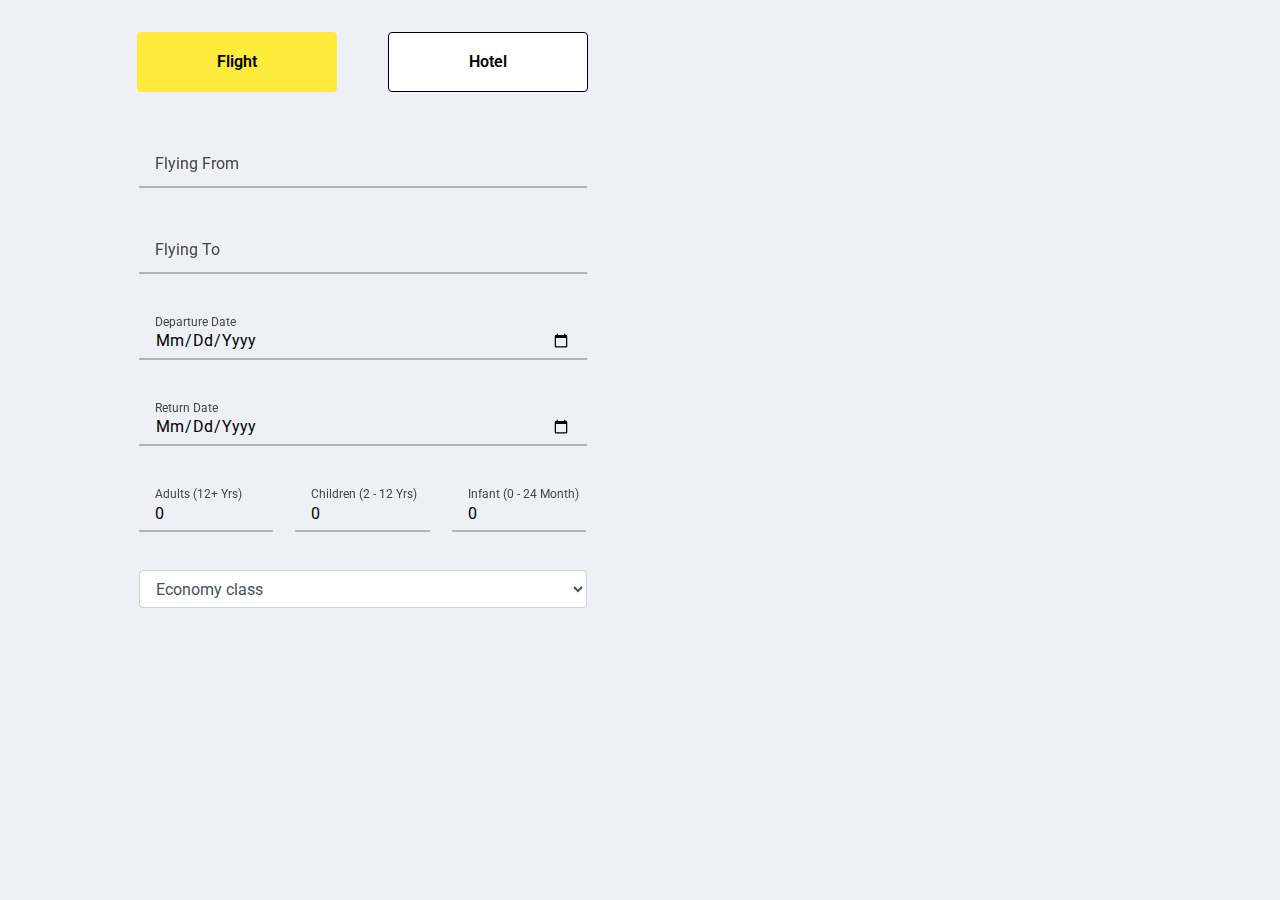
<file: demo2.html>
<!DOCTYPE html>
<html lang="en">

<head>
    <meta charset="UTF-8">
    <meta http-equiv="X-UA-Compatible" content="IE=edge">
    <meta name="viewport" content="width=device-width, initial-scale=1.0">
    <link id="faviconLink1" rel="shortcut icon" type="image/x-icon" href="./assets/images/favicon.ico">
    <link id="faviconLink2" rel="icon" type="image/ico" href="./assets/images/favicon.ico">
    <link rel="stylesheet" href="https://maxcdn.bootstrapcdn.com/bootstrap/4.0.0/css/bootstrap.min.css">
    <link rel="stylesheet" href="https://fonts.googleapis.com/css?family=Roboto:100,400">
    <link rel="stylesheet" href="https://cdnjs.cloudflare.com/ajax/libs/animate.css/3.5.2/animate.min.css">
    <link rel="stylesheet" href="https://cdnjs.cloudflare.com/ajax/libs/OwlCarousel2/2.3.4/assets/owl.carousel.min.css">
    <link href="https://cdnjs.cloudflare.com/ajax/libs/font-awesome/5.13.0/css/all.min.css" rel="stylesheet">

    <link rel="stylesheet" href="./assets/css/style2.css">
    <title>Flykash</title>
    <style></style>
</head>
<style>
    .login-button-container {
        margin: 32px -15px;
    }
    
    .sign-in {
        padding-left: 0;
    }
    
    .register {
        padding-right: 0;
    }
    
    .sign-in__button,
    .register__button {
        background-color: white;
        border: 1px solid black;
        display: block;
        min-height: 60px;
        width: 100%;
    }
    
    fieldset {
        min-width: 0;
        padding: 0;
        margin: 0;
        border: 0;
        height: 50vh;
    }
    
    .sign-in__button:hover,
    .register__button:hover {
        background: none;
        border: 1px solid #ccc;
        color: green;
    }
    
    .sign-in__button:focus,
    .sign-in__button.focus,
    .register__button:focus,
    .register__button.focus {
        outline: none !important;
    }
    
    .sign-in__button:active,
    .sign-in__button.active,
    .register__button:active,
    .register__button.active {
        background-color: #ffeb3b;
        border: 1px solid #ffeb3b;
        box-shadow: none;
    }
    
    .hidden_clip {
        clip: rect(1px 1px 1px 1px);
        clip: rect(1px, 1px, 1px, 1px);
        position: absolute;
    }
    
    .text-input__field {
        border: 0;
        display: block;
        font-size: 16px;
        height: 60px;
        outline: 1px solid #ccc;
        padding: 18px;
        width: 100%;
    }
    
    .text-input__field:focus,
    .text-input__field.focus {
        outline: 3px solid orange;
    }
    
    .text-input__field:active,
    .text-input__field.active {
        outline: 1px solid black;
    }
    
    .parent_div {
        display: flex;
        justify-content: space-evenly;
    }
    
    button.btn.sign-in__button,
    button.btn.register__button {
        width: 200px;
    }
    /* abhay */
    
    .field__input {
        --uiFieldPlaceholderColor: var(--fieldPlaceholderColor, #767676);
        background-color: transparent;
        border-radius: 0;
        border: none;
        -webkit-appearance: none;
        -moz-appearance: none;
        font-family: inherit;
        font-size: inherit;
    }
    
    .field__input:focus::-webkit-input-placeholder {
        color: var(--uiFieldPlaceholderColor);
    }
    
    .field__input:focus::-moz-placeholder {
        color: var(--uiFieldPlaceholderColor);
    }
    
    .field {
        --uiFieldBorderWidth: var(--fieldBorderWidth, 2px);
        --uiFieldPaddingRight: var(--fieldPaddingRight, 1rem);
        --uiFieldPaddingLeft: var(--fieldPaddingLeft, 1rem);
        --uiFieldBorderColorActive: var(--fieldBorderColorActive, #edc815);
        display: var(--fieldDisplay, inline-flex);
        position: relative;
        font-size: var(--fieldFontSize, 1rem);
    }
    
    .field2 {
        --uiFieldBorderWidth: var(--fieldBorderWidth, 2px);
        --uiFieldPaddingRight: var(--fieldPaddingRight, 1rem);
        --uiFieldPaddingLeft: var(--fieldPaddingLeft, 1rem);
        --uiFieldBorderColorActive: var(--fieldBorderColorActive, #edc815);
        display: var(--fieldDisplay, inline-flex);
        position: relative;
        font-size: var(--fieldFontSize, 1rem);
        width: 30%;
    }
    
    .field__input {
        box-sizing: border-box;
        width: var(--fieldWidth, 100%);
        height: var(--fieldHeight, 3rem);
        padding: var(--fieldPaddingTop, 1.25rem) var(--uiFieldPaddingRight) var(--fieldPaddingBottom, .5rem) var(--uiFieldPaddingLeft);
        border-bottom: var(--uiFieldBorderWidth) solid var(--fieldBorderColor, rgba(0, 0, 0, .25));
    }
    
    .field__input:focus {
        outline: none;
    }
    
    .field__input::-webkit-input-placeholder {
        opacity: 0;
        transition: opacity .2s ease-out;
    }
    
    .field__input::-moz-placeholder {
        opacity: 0;
        transition: opacity .2s ease-out;
    }
    
    .field__input:focus::-webkit-input-placeholder {
        opacity: 1;
        transition-delay: .2s;
    }
    
    .field__input:focus::-moz-placeholder {
        opacity: 1;
        transition-delay: .2s;
    }
    
    .field__label-wrap {
        box-sizing: border-box;
        pointer-events: none;
        cursor: text;
        position: absolute;
        top: 0;
        right: 0;
        bottom: 0;
        left: 0;
    }
    
    .field__label-wrap::after {
        content: "";
        box-sizing: border-box;
        width: 100%;
        height: 0;
        opacity: 0;
        position: absolute;
        bottom: 0;
        left: 0;
    }
    
    .field__input:focus~.field__label-wrap::after {
        opacity: 1;
    }
    
    .field__label {
        position: absolute;
        left: var(--uiFieldPaddingLeft);
        top: calc(50% - .5em);
        line-height: 1;
        font-size: var(--fieldHintFontSize, inherit);
        transition: top .2s cubic-bezier(0.9, -0.15, 0.1, 1.15), opacity .2s ease-out, font-size .2s ease-out;
        will-change: bottom, opacity, font-size;
    }
    
    .field__input:focus~.field__label-wrap .field__label,
    .field__input:not(:placeholder-shown)~.field__label-wrap .field__label {
        --fieldHintFontSize: var(--fieldHintFontSizeFocused, .75rem);
        top: var(--fieldHintTopHover, .25rem);
    }
    
    .field_v2 .field__label-wrap {
        overflow: hidden;
    }
    
    .field_v2 .field__label-wrap::after {
        border-bottom: var(--uiFieldBorderWidth) solid var(--uiFieldBorderColorActive);
        transform: translate3d(-105%, 0, 0);
        will-change: transform, opacity;
        transition: transform .285s ease-out .2s, opacity .2s ease-out .2s;
    }
    
    .field_v2 .field__input:focus~.field__label-wrap::after {
        transform: translate3d(0, 0, 0);
        transition-delay: 0;
    }
    
    span.field_inline {
        display: flex;
        justify-content: space-between;
    }
    
    .form-control:focus {
        color: #495057;
        background-color: #fff;
        border: 2px solid #edc815;
        outline: 0;
        box-shadow: none;
    }
    
    button.btn.sign-in__button,
    button.btn.register__button {
        font-weight: 600;
    }
    
    .sign-in__button:hover,
    .register__button:hover {
        background: #ffeb3b;
        border: none;
        color: black;
    }
    
    .background_form {
        background: #ff000000;
    }
    
    body {
        font-family: -apple-system, BlinkMacSystemFont, Segoe UI, Roboto, Open Sans, Ubuntu, Fira Sans, Helvetica Neue, sans-serif;
        margin: 0;
        min-height: 100vh;
        display: flex;
        flex-direction: column;
    }
    
    .page {
        box-sizing: border-box;
        width: 100%;
        max-width: 480px;
        margin: auto;
        padding: 1rem;
        display: grid;
        grid-gap: 30px;
    }
</style>

<body>
    <div class="container background_form">

        <div class="col-xs-12 col-sm-10 col-sm-offset-1 col-md-8 col-md-offset-2 col-lg-6 col-lg-offset-3">
            <div class="login-button-container clearfix">
                <div class="parent_div">
                    <div class="col-xs-6 sign-in">
                        <button class="btn sign-in__button active">
                    Flight       
                  </button>
                    </div>

                    <div class="col-xs-6 register">
                        <button class="btn register__button">
                    Hotel        
                  </button>
                    </div>
                </div>
            </div>
        </div>

        <div class="col-xs-12 col-sm-10 col-sm-offset-1 col-md-8 col-md-offset-2 col-lg-6 col-lg-offset-3">

            <div class="row login__form" style="display: block;">
                <div class="page">
                    <label class="field field_v2">
                      <input class="field__input" placeholder="e.g. Mumbai">
                      <span class="field__label-wrap">
                        <span class="field__label">Flying From</span>
                      </span>
                    </label>
                    <label class="field field_v2">
                        <input class="field__input" placeholder="e.g. Delhi">
                        <span class="field__label-wrap">
                          <span class="field__label">Flying To</span>
                        </span>
                      </label>
                    <label class="field field_v2">
                        <input type="date" class="field__input" placeholder="e.g. Mumbai">
                        <span class="field__label-wrap">
                          <span class="field__label">Departure Date</span>
                        </span>
                      </label>
                    <label class="field field_v2">
                          <input type="date" class="field__input" placeholder="e.g. Delhi">
                          <span class="field__label-wrap">
                            <span class="field__label">Return Date</span>
                          </span>
                        </label>
                    <span class="field_inline">
                        <label class="field2 field_v2">
                            <input type="number" min="0"  value="0" class="field__input" placeholder="Number of Adults">
                            <span class="field__label-wrap">
                              <span class="field__label">Adults (12+ Yrs)</span>
                    </span>
                    </label>
                    <label class="field2 field_v2">
                            <input type="number" min="0"  value="0" class="field__input" placeholder="Number of Children">
                            <span class="field__label-wrap">
                              <span class="field__label">Children (2 - 12 Yrs)</span>
                            </span>
                    </label>
                    <label class="field2 field_v2">
                            <input type="number" min="0"  value="0" class="field__input" placeholder="Number of Infant">
                            <span class="field__label-wrap">
                              <span class="field__label">Infant (0 - 24 Month)</span>
                            </span>
                    </label>
                    </span>
                    <select class="form-control form-control2">
                        <option>Economy class</option>
                        <option>Business class</option>
                        <option>First class</option>
                    </select>
                </div>
            </div>

            <div class="row register__form" style="display: none;">
                bbbbbbbb
            </div>

        </div>

    </div>
</body>
<script src="https://code.jquery.com/jquery-3.2.1.slim.min.js"></script>
<script src="https://cdnjs.cloudflare.com/ajax/libs/popper.js/1.12.9/umd/popper.min.js"></script>
<script src="https://maxcdn.bootstrapcdn.com/bootstrap/4.0.0/js/bootstrap.min.js"></script>
<script src="https://cdnjs.cloudflare.com/ajax/libs/OwlCarousel2/2.3.4/owl.carousel.min.js"></script>
<script>
    $('.register__form').hide();

    $('.sign-in__button').click(function(e) {
        e.preventDefault();
        $(this).addClass('active');
        $('.register__button').removeClass('active');
        $('.login__form').show();
        $('.register__form').hide();
        $('#edit-email').focus(); //Should appear after $('.login__form').show(); because if it's before that, the register form doesn't exist in the DOM
    });

    $('.register__button').click(function(e) {
        e.preventDefault();
        $(this).addClass('active');
        $('.sign-in__button').removeClass('active');
        $('.register__form').show();
        $('.login__form').hide();
        $('#edit-firstname').focus(); //Should appear after $('.register__form').show(); because if it's before that, the register form doesn't exist in the DOM
    });
</script>

</html>
</file>
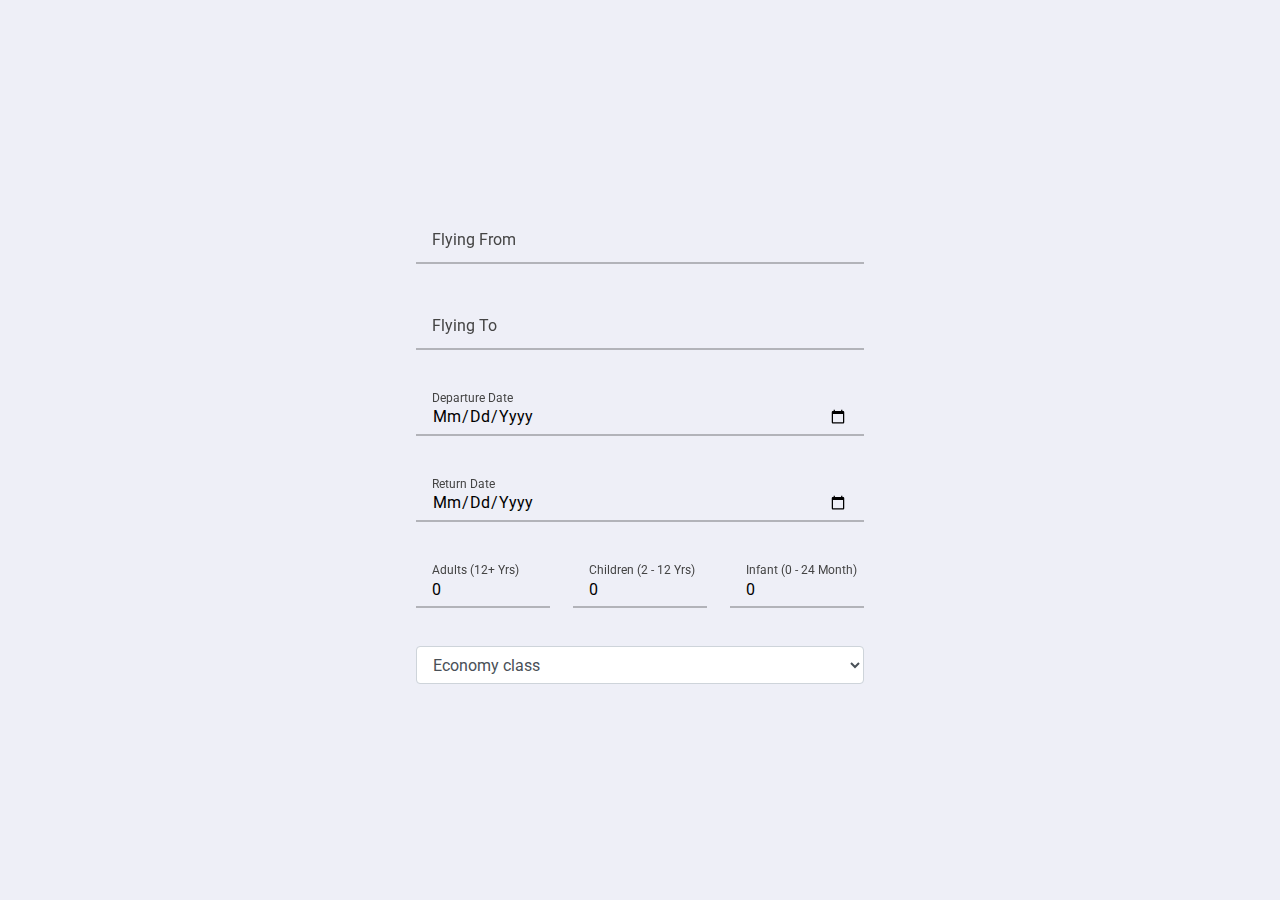
<file: demop.html>
<!DOCTYPE html>
<html lang="en">

<head>
    <meta charset="UTF-8">
    <meta http-equiv="X-UA-Compatible" content="IE=edge">
    <meta name="viewport" content="width=device-width, initial-scale=1.0">
    <link id="faviconLink1" rel="shortcut icon" type="image/x-icon" href="./assets/images/favicon.ico">
    <link id="faviconLink2" rel="icon" type="image/ico" href="./assets/images/favicon.ico">
    <link rel="stylesheet" href="https://maxcdn.bootstrapcdn.com/bootstrap/4.0.0/css/bootstrap.min.css">
    <link rel="stylesheet" href="https://fonts.googleapis.com/css?family=Roboto:100,400">
    <link rel="stylesheet" href="https://cdnjs.cloudflare.com/ajax/libs/animate.css/3.5.2/animate.min.css">
    <link rel="stylesheet" href="https://cdnjs.cloudflare.com/ajax/libs/OwlCarousel2/2.3.4/assets/owl.carousel.min.css">
    <link href="https://cdnjs.cloudflare.com/ajax/libs/font-awesome/5.13.0/css/all.min.css" rel="stylesheet">

    <link rel="stylesheet" href="./assets/css/style2.css">
    <title>Flykash</title>
    <style></style>
</head>

<body>

    <div class="page">
        <label class="field field_v2">
          <input class="field__input" placeholder="e.g. Mumbai">
          <span class="field__label-wrap">
            <span class="field__label">Flying From</span>
          </span>
        </label>
        <label class="field field_v2">
            <input class="field__input" placeholder="e.g. Delhi">
            <span class="field__label-wrap">
              <span class="field__label">Flying To</span>
            </span>
          </label>
        <label class="field field_v2">
            <input type="date" class="field__input" placeholder="e.g. Mumbai">
            <span class="field__label-wrap">
              <span class="field__label">Departure Date</span>
            </span>
          </label>
        <label class="field field_v2">
              <input type="date" class="field__input" placeholder="e.g. Delhi">
              <span class="field__label-wrap">
                <span class="field__label">Return Date</span>
              </span>
            </label>
        <span class="field_inline">
            <label class="field2 field_v2">
                <input type="number" min="0"  value="0" class="field__input" placeholder="Number of Adults">
                <span class="field__label-wrap">
                  <span class="field__label">Adults (12+ Yrs)</span>
        </span>
        </label>
        <label class="field2 field_v2">
                <input type="number" min="0"  value="0" class="field__input" placeholder="Number of Children">
                <span class="field__label-wrap">
                  <span class="field__label">Children (2 - 12 Yrs)</span>
                </span>
        </label>
        <label class="field2 field_v2">
                <input type="number" min="0"  value="0" class="field__input" placeholder="Number of Infant">
                <span class="field__label-wrap">
                  <span class="field__label">Infant (0 - 24 Month)</span>
                </span>
        </label>
        </span>
        <select class="form-control form-control2">
            <option>Economy class</option>
            <option>Business class</option>
            <option>First class</option>
        </select>
    </div>
    <style>
        .field__input {
            --uiFieldPlaceholderColor: var(--fieldPlaceholderColor, #767676);
            background-color: transparent;
            border-radius: 0;
            border: none;
            -webkit-appearance: none;
            -moz-appearance: none;
            font-family: inherit;
            font-size: inherit;
        }
        
        .field__input:focus::-webkit-input-placeholder {
            color: var(--uiFieldPlaceholderColor);
        }
        
        .field__input:focus::-moz-placeholder {
            color: var(--uiFieldPlaceholderColor);
        }
        
        .field {
            --uiFieldBorderWidth: var(--fieldBorderWidth, 2px);
            --uiFieldPaddingRight: var(--fieldPaddingRight, 1rem);
            --uiFieldPaddingLeft: var(--fieldPaddingLeft, 1rem);
            --uiFieldBorderColorActive: var(--fieldBorderColorActive, #edc815);
            display: var(--fieldDisplay, inline-flex);
            position: relative;
            font-size: var(--fieldFontSize, 1rem);
        }
        
        .field2 {
            --uiFieldBorderWidth: var(--fieldBorderWidth, 2px);
            --uiFieldPaddingRight: var(--fieldPaddingRight, 1rem);
            --uiFieldPaddingLeft: var(--fieldPaddingLeft, 1rem);
            --uiFieldBorderColorActive: var(--fieldBorderColorActive, #edc815);
            display: var(--fieldDisplay, inline-flex);
            position: relative;
            font-size: var(--fieldFontSize, 1rem);
            width: 30%;
        }
        
        .field__input {
            box-sizing: border-box;
            width: var(--fieldWidth, 100%);
            height: var(--fieldHeight, 3rem);
            padding: var(--fieldPaddingTop, 1.25rem) var(--uiFieldPaddingRight) var(--fieldPaddingBottom, .5rem) var(--uiFieldPaddingLeft);
            border-bottom: var(--uiFieldBorderWidth) solid var(--fieldBorderColor, rgba(0, 0, 0, .25));
        }
        
        .field__input:focus {
            outline: none;
        }
        
        .field__input::-webkit-input-placeholder {
            opacity: 0;
            transition: opacity .2s ease-out;
        }
        
        .field__input::-moz-placeholder {
            opacity: 0;
            transition: opacity .2s ease-out;
        }
        
        .field__input:focus::-webkit-input-placeholder {
            opacity: 1;
            transition-delay: .2s;
        }
        
        .field__input:focus::-moz-placeholder {
            opacity: 1;
            transition-delay: .2s;
        }
        
        .field__label-wrap {
            box-sizing: border-box;
            pointer-events: none;
            cursor: text;
            position: absolute;
            top: 0;
            right: 0;
            bottom: 0;
            left: 0;
        }
        
        .field__label-wrap::after {
            content: "";
            box-sizing: border-box;
            width: 100%;
            height: 0;
            opacity: 0;
            position: absolute;
            bottom: 0;
            left: 0;
        }
        
        .field__input:focus~.field__label-wrap::after {
            opacity: 1;
        }
        
        .field__label {
            position: absolute;
            left: var(--uiFieldPaddingLeft);
            top: calc(50% - .5em);
            line-height: 1;
            font-size: var(--fieldHintFontSize, inherit);
            transition: top .2s cubic-bezier(0.9, -0.15, 0.1, 1.15), opacity .2s ease-out, font-size .2s ease-out;
            will-change: bottom, opacity, font-size;
        }
        
        .field__input:focus~.field__label-wrap .field__label,
        .field__input:not(:placeholder-shown)~.field__label-wrap .field__label {
            --fieldHintFontSize: var(--fieldHintFontSizeFocused, .75rem);
            top: var(--fieldHintTopHover, .25rem);
        }
        
        .field_v2 .field__label-wrap {
            overflow: hidden;
        }
        
        .field_v2 .field__label-wrap::after {
            border-bottom: var(--uiFieldBorderWidth) solid var(--uiFieldBorderColorActive);
            transform: translate3d(-105%, 0, 0);
            will-change: transform, opacity;
            transition: transform .285s ease-out .2s, opacity .2s ease-out .2s;
        }
        
        .field_v2 .field__input:focus~.field__label-wrap::after {
            transform: translate3d(0, 0, 0);
            transition-delay: 0;
        }
        
        span.field_inline {
            display: flex;
            justify-content: space-between;
        }
        
        .form-control:focus {
            color: #495057;
            background-color: #fff;
            border: 2px solid #edc815;
            outline: 0;
            box-shadow: none;
        }
        
        body {
            font-family: -apple-system, BlinkMacSystemFont, Segoe UI, Roboto, Open Sans, Ubuntu, Fira Sans, Helvetica Neue, sans-serif;
            margin: 0;
            min-height: 100vh;
            display: flex;
            flex-direction: column;
        }
        
        .page {
            box-sizing: border-box;
            width: 100%;
            max-width: 480px;
            margin: auto;
            padding: 1rem;
            display: grid;
            grid-gap: 30px;
        }
    </style>
</body>
<script src="https://code.jquery.com/jquery-3.2.1.slim.min.js"></script>
<script src="https://cdnjs.cloudflare.com/ajax/libs/popper.js/1.12.9/umd/popper.min.js"></script>
<script src="https://maxcdn.bootstrapcdn.com/bootstrap/4.0.0/js/bootstrap.min.js"></script>
<script src="https://cdnjs.cloudflare.com/ajax/libs/OwlCarousel2/2.3.4/owl.carousel.min.js"></script>
<script>
    $('.register__form').hide();

    $('.sign-in__button').click(function(e) {
        e.preventDefault();
        $(this).addClass('active');
        $('.register__button').removeClass('active');
        $('.login__form').show();
        $('.register__form').hide();
        $('#edit-email').focus();
    });

    $('.register__button').click(function(e) {
        e.preventDefault();
        $(this).addClass('active');
        $('.sign-in__button').removeClass('active');
        $('.register__form').show();
        $('.login__form').hide();
        $('#edit-firstname').focus();
    });
</script>

</html>
</file>
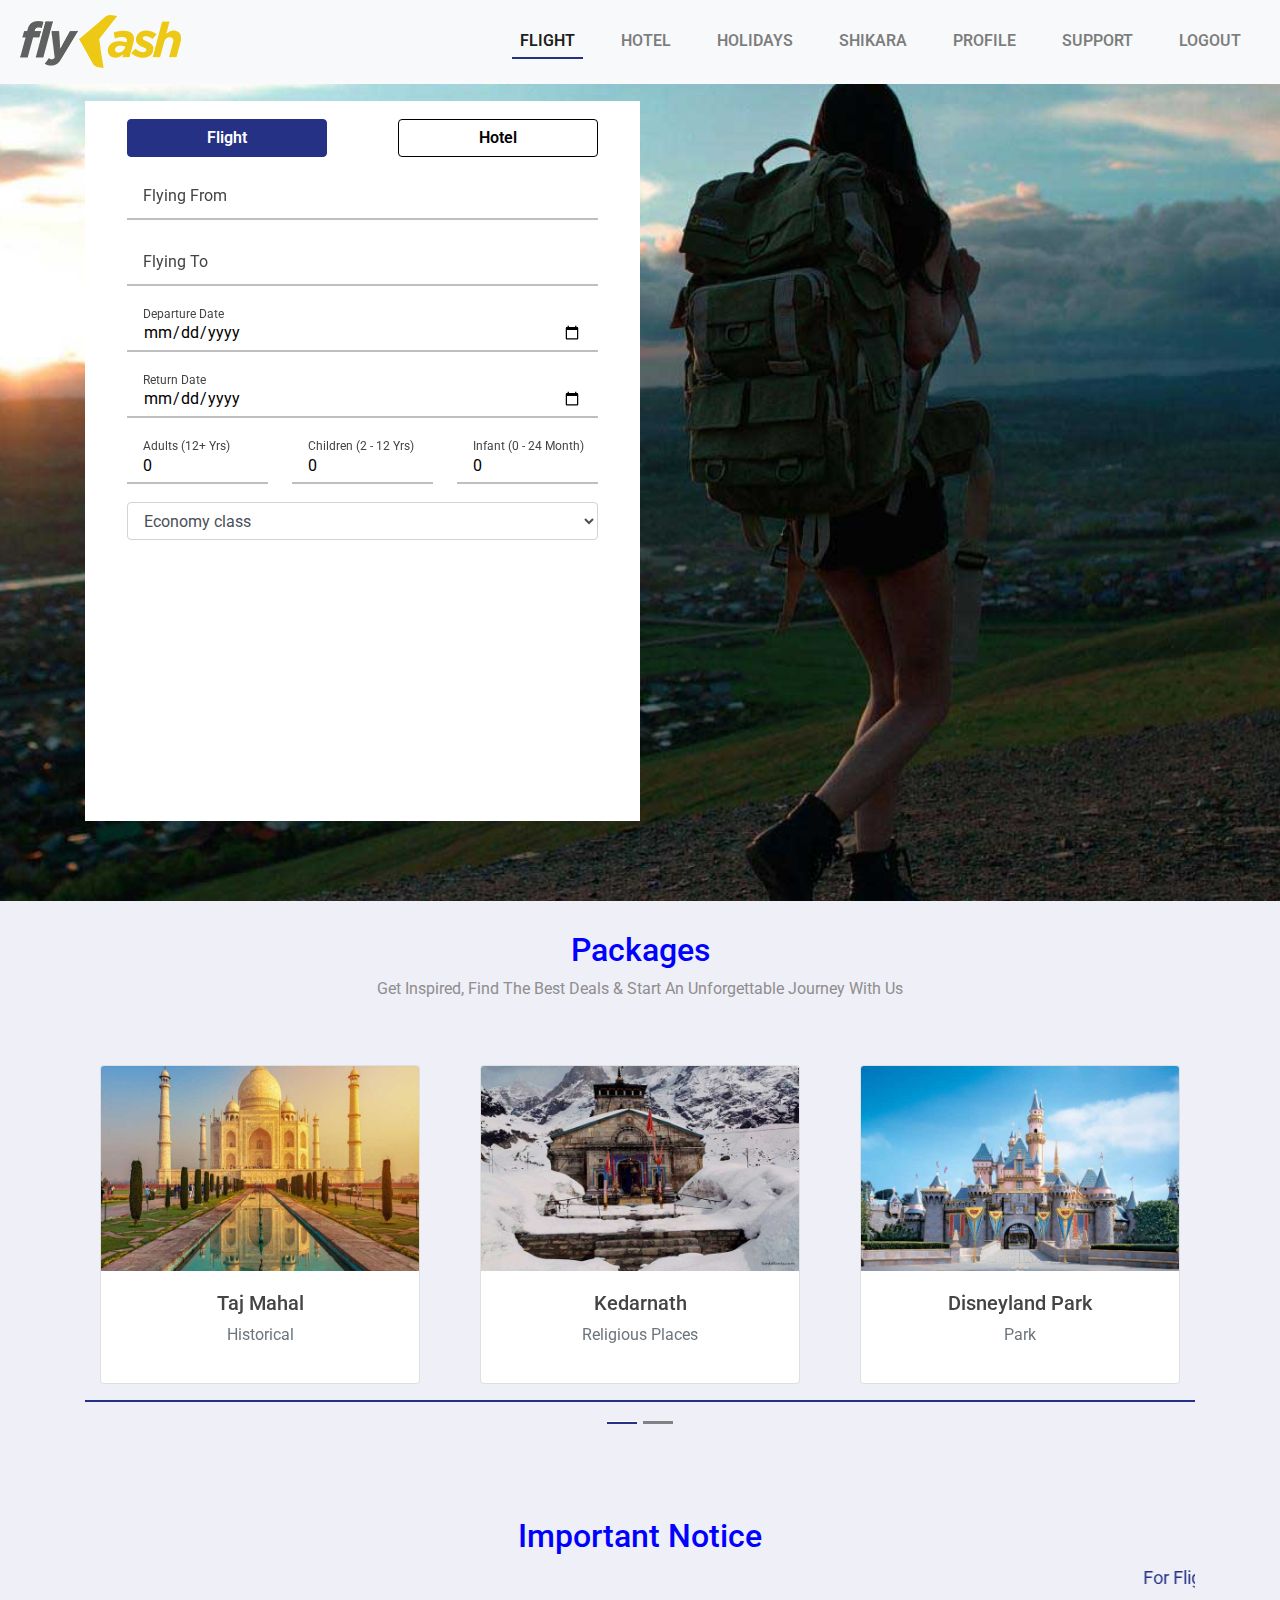
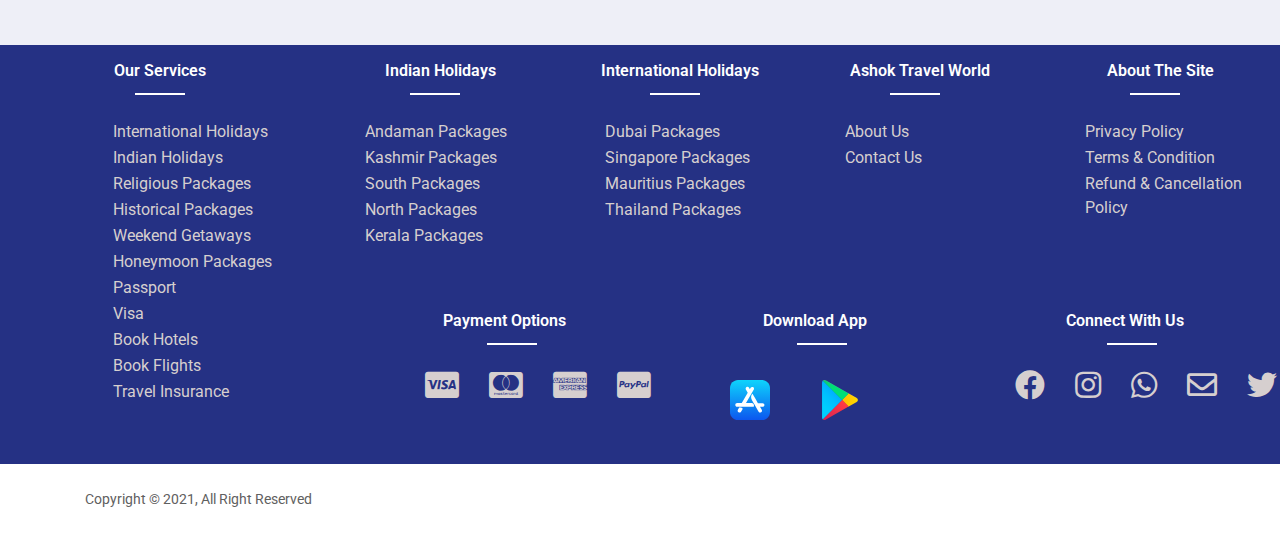
<file: post_login_flykash.html>
<!DOCTYPE html>
<html lang="en">

<head>
    <meta charset="UTF-8">
    <meta http-equiv="X-UA-Compatible" content="IE=edge">
    <meta name="viewport" content="width=device-width, initial-scale=1.0">
    <link id="faviconLink1" rel="shortcut icon" type="image/x-icon" href="./assets/images/favicon.ico">
    <link id="faviconLink2" rel="icon" type="image/ico" href="./assets/images/favicon.ico">
    <link rel="stylesheet" href="https://maxcdn.bootstrapcdn.com/bootstrap/4.0.0/css/bootstrap.min.css">
    <link rel="stylesheet" href="https://fonts.googleapis.com/css?family=Roboto:100,400">
    <link rel="stylesheet" href="https://cdnjs.cloudflare.com/ajax/libs/animate.css/3.5.2/animate.min.css">
    <link rel="stylesheet" href="https://cdnjs.cloudflare.com/ajax/libs/OwlCarousel2/2.3.4/assets/owl.carousel.min.css">
    <link href="https://cdnjs.cloudflare.com/ajax/libs/font-awesome/5.13.0/css/all.min.css" rel="stylesheet">

    <link rel="stylesheet" href="./assets/css/style2.css">
    <title>Flykash</title>
    <style></style>
</head>

<body>
    <header>
        <div class="container-fluid">
            <div class="row">
                <div class="col-md-12">
                    <nav class="navbar menu menu-3 fixed-top navbar-expand-lg navbar-light bg-light">
                        <a href="#"><img src="./assets/images/Logo.png" alt="Logo"></a>
                        <button class="navbar-toggler" type="button" data-toggle="collapse" data-target="#navbarTogglerDemo03" aria-controls="navbarTogglerDemo03" aria-expanded="false" aria-label="Toggle navigation">
                          <span class="navbar-toggler-icon"></span>
                        </button>
                        <div class="collapse navbar-collapse" id="navbarTogglerDemo03">
                            <ul class="navbar-nav nav-menu ml-auto mt-2 mt-lg-0">
                                <li class="nav-item active">
                                    <a class="nav-link" href="#">Flight </a>
                                </li>
                                <li class="nav-item menu_items">
                                    <a class="nav-link" href="#">Hotel </a>
                                </li>
                                <li class="nav-item menu_items">
                                    <a class="nav-link" href="#">Holidays </a>
                                </li>
                                <li class="nav-item menu_items">
                                    <a class="nav-link" href="#">Shikara </a>
                                </li>
                                <li class="nav-item menu_items">
                                    <a class="nav-link" href="#">profile </a>
                                </li>
                                <li class="nav-item menu_items">
                                    <a class="nav-link" href="#">support </a>
                                </li>
                                <li class="nav-item menu_items">
                                    <a class="nav-link" href="./index.html">Logout </a>
                                </li>
                            </ul>
                        </div>
                    </nav>
                </div>
            </div>
        </div>
    </header>
    <!-- <script>
        if ($('.nav-item').hasClass('active')) {
            $('.nav-item').removeClass('menu_items')
        } else {
            $('.nav-item').addClass('menu_items')
        }
    </script> -->
    <!-- search section -->


    <section class="banner_img">
        <div class="container-fluid">
            <div class="row">
                <div class="col-md-12">
                    <div class="container background_form">
                        <div class="outer_div">
                            <div class="abhay2">
                                <div class="login-button-container clearfix">
                                    <div class="parent_div">
                                        <div class="col-xs-6 sign-in">
                                            <button class="btn sign-in__button active">
                                        Flight       
                                      </button>
                                        </div>

                                        <div class="col-xs-6 register">
                                            <button class="btn register__button">
                                        Hotel        
                                      </button>
                                        </div>
                                    </div>
                                </div>
                            </div>

                            <div class="abhay1">
                                <div class="row login__form" style="display: block;">
                                    <div class="page">
                                        <label class="field field_v2">
                                          <input class="field__input" placeholder="e.g. Mumbai">
                                          <span class="field__label-wrap">
                                            <span class="field__label">Flying From</span>
                                          </span>
                                        </label>
                                        <label class="field field_v2">
                                            <input class="field__input" placeholder="e.g. Delhi">
                                            <span class="field__label-wrap">
                                              <span class="field__label">Flying To</span>
                                            </span>
                                          </label>
                                        <label class="field field_v2">
                                            <input type="date" class="field__input" placeholder="e.g. Mumbai" style="text-transform: lowercase;">
                                            <span class="field__label-wrap">
                                              <span class="field__label">Departure Date</span>
                                            </span>
                                          </label>
                                        <label class="field field_v2">
                                              <input type="date" class="field__input" placeholder="e.g. Delhi" style="text-transform: lowercase;">
                                              <span class="field__label-wrap">
                                                <span class="field__label">Return Date</span>
                                              </span>
                                            </label>
                                        <span class="field_inline">
                                            <label class="field2 field_v2">
                                                <input type="number" min="0"  value="0" class="field__input" placeholder="Number of Adults">
                                                <span class="field__label-wrap">
                                                  <span class="field__label">Adults (12+ Yrs)</span>
                                        </span>
                                        </label>
                                        <label class="field2 field_v2">
                                                <input type="number" min="0"  value="0" class="field__input" placeholder="Number of Children">
                                                <span class="field__label-wrap">
                                                  <span class="field__label">Children (2 - 12 Yrs)</span>
                                                </span>
                                        </label>
                                        <label class="field2 field_v2">
                                                <input type="number" min="0"  value="0" class="field__input" placeholder="Number of Infant">
                                                <span class="field__label-wrap">
                                                  <span class="field__label">Infant (0 - 24 Month)</span>
                                                </span>
                                        </label>
                                        </span>
                                        <select class="form-control form-control2">
                                            <option>Economy class</option>
                                            <option>Business class</option>
                                            <option>First class</option>
                                        </select>
                                    </div>
                                </div>

                                <div class="row register__form" style="display: none;">
                                    bbbbbbbb
                                </div>

                            </div>
                        </div>
                    </div>
                </div>
            </div>
        </div>
    </section>
    <style>
        .h2,
        h2 {
            font-size: 2rem;
            color: blue;
        }
        
        section.section2 {
            margin-top: 30px;
        }
        
        .outer_div {
            background: white;
            padding: 3px 0 0 0;
            width: 50%;
            margin-top: 100px;
            height: 80vh;
        }
        
        .login-button-container {
            margin: 15px -30px;
        }
        
        .sign-in {
            padding-left: 0;
        }
        
        .register {
            padding-right: 0;
        }
        
        .sign-in__button,
        .register__button {
            background-color: white;
            border: 1px solid black;
            display: block;
            min-height: 30px;
            width: 100%;
        }
        
        fieldset {
            min-width: 0;
            padding: 0;
            margin: 0;
            border: 0;
            height: 50vh;
        }
        
        .sign-in__button:hover,
        .register__button:hover {
            background: none;
            border: 1px solid #ccc;
            color: green;
        }
        
        .sign-in__button:focus,
        .sign-in__button.focus,
        .register__button:focus,
        .register__button.focus {
            outline: none !important;
        }
        
        .sign-in__button:active,
        .sign-in__button.active,
        .register__button:active,
        .register__button.active {
            background-color: #253184;
            border: 1px solid #253184;
            box-shadow: none;
            color: white;
        }
        
        .hidden_clip {
            clip: rect(1px 1px 1px 1px);
            clip: rect(1px, 1px, 1px, 1px);
            position: absolute;
        }
        
        .text-input__field {
            border: 0;
            display: block;
            font-size: 16px;
            height: 60px;
            outline: 1px solid #ccc;
            padding: 18px;
            width: 100%;
        }
        
        .text-input__field:focus,
        .text-input__field.focus {
            outline: 3px solid orange;
        }
        
        .text-input__field:active,
        .text-input__field.active {
            outline: 1px solid black;
        }
        
        .parent_div {
            display: flex;
            justify-content: space-evenly;
            margin-top: 15px;
        }
        
        button.btn.sign-in__button,
        button.btn.register__button {
            width: 200px;
        }
        /* abhay */
        
        .field__input {
            --uiFieldPlaceholderColor: var(--fieldPlaceholderColor, #767676);
            background-color: transparent;
            border-radius: 0;
            border: none;
            -webkit-appearance: none;
            -moz-appearance: none;
            font-family: inherit;
            font-size: inherit;
        }
        
        .field__input:focus::-webkit-input-placeholder {
            color: var(--uiFieldPlaceholderColor);
        }
        
        .field__input:focus::-moz-placeholder {
            color: var(--uiFieldPlaceholderColor);
        }
        
        .field {
            --uiFieldBorderWidth: var(--fieldBorderWidth, 2px);
            --uiFieldPaddingRight: var(--fieldPaddingRight, 1rem);
            --uiFieldPaddingLeft: var(--fieldPaddingLeft, 1rem);
            --uiFieldBorderColorActive: var(--fieldBorderColorActive, #253184);
            display: var(--fieldDisplay, inline-flex);
            position: relative;
            font-size: var(--fieldFontSize, 1rem);
        }
        
        .field2 {
            --uiFieldBorderWidth: var(--fieldBorderWidth, 2px);
            --uiFieldPaddingRight: var(--fieldPaddingRight, 1rem);
            --uiFieldPaddingLeft: var(--fieldPaddingLeft, 1rem);
            --uiFieldBorderColorActive: var(--fieldBorderColorActive, #253184);
            display: var(--fieldDisplay, inline-flex);
            position: relative;
            font-size: var(--fieldFontSize, 1rem);
            width: 30%;
        }
        
        .field__input {
            box-sizing: border-box;
            width: var(--fieldWidth, 100%);
            height: var(--fieldHeight, 3rem);
            padding: var(--fieldPaddingTop, 1.25rem) var(--uiFieldPaddingRight) var(--fieldPaddingBottom, .5rem) var(--uiFieldPaddingLeft);
            border-bottom: var(--uiFieldBorderWidth) solid var(--fieldBorderColor, rgba(0, 0, 0, .25));
        }
        
        .field__input:focus {
            outline: none;
        }
        
        .field__input::-webkit-input-placeholder {
            opacity: 0;
            transition: opacity .2s ease-out;
        }
        
        .field__input::-moz-placeholder {
            opacity: 0;
            transition: opacity .2s ease-out;
        }
        
        .field__input:focus::-webkit-input-placeholder {
            opacity: 1;
            transition-delay: .2s;
        }
        
        .field__input:focus::-moz-placeholder {
            opacity: 1;
            transition-delay: .2s;
        }
        
        .field__label-wrap {
            box-sizing: border-box;
            pointer-events: none;
            cursor: text;
            position: absolute;
            top: 0;
            right: 0;
            bottom: 0;
            left: 0;
        }
        
        .field__label-wrap::after {
            content: "";
            box-sizing: border-box;
            width: 100%;
            height: 0;
            opacity: 0;
            position: absolute;
            bottom: 0;
            left: 0;
        }
        
        .field__input:focus~.field__label-wrap::after {
            opacity: 1;
        }
        
        .field__label {
            position: absolute;
            left: var(--uiFieldPaddingLeft);
            top: calc(50% - .5em);
            line-height: 1;
            font-size: var(--fieldHintFontSize, inherit);
            transition: top .2s cubic-bezier(0.9, -0.15, 0.1, 1.15), opacity .2s ease-out, font-size .2s ease-out;
            will-change: bottom, opacity, font-size;
        }
        
        .field__input:focus~.field__label-wrap .field__label,
        .field__input:not(:placeholder-shown)~.field__label-wrap .field__label {
            --fieldHintFontSize: var(--fieldHintFontSizeFocused, .75rem);
            top: var(--fieldHintTopHover, .25rem);
        }
        
        .field_v2 .field__label-wrap {
            overflow: hidden;
        }
        
        .field_v2 .field__label-wrap::after {
            border-bottom: var(--uiFieldBorderWidth) solid var(--uiFieldBorderColorActive);
            transform: translate3d(-105%, 0, 0);
            will-change: transform, opacity;
            transition: transform .285s ease-out .2s, opacity .2s ease-out .2s;
        }
        
        .field_v2 .field__input:focus~.field__label-wrap::after {
            transform: translate3d(0, 0, 0);
            transition-delay: 0;
        }
        
        span.field_inline {
            display: flex;
            justify-content: space-between;
        }
        
        .form-control:focus {
            color: #495057;
            background-color: #fff;
            border: 2px solid #253184;
            outline: 0;
            box-shadow: none;
        }
        
        button.btn.sign-in__button,
        button.btn.register__button {
            font-weight: 600;
        }
        
        .sign-in__button:hover,
        .register__button:hover {
            background: #253184;
            border: none;
            color: white;
        }
        
        .background_form {
            background: #ff000000;
        }
        
        .footer-widget-heading2 h3::before {
            content: "";
            position: absolute;
            left: 75px;
            bottom: -15px;
            height: 2px;
            width: 50px;
            background: white;
        }
        
        body {
            font-family: -apple-system, BlinkMacSystemFont, Segoe UI, Roboto, Open Sans, Ubuntu, Fira Sans, Helvetica Neue, sans-serif;
            margin: 0;
            min-height: 100vh;
            display: flex;
            flex-direction: column;
        }
        
        .page {
            box-sizing: border-box;
            width: 100%;
            max-width: 86%;
            margin: auto;
            padding: 0 1rem;
            display: grid;
            grid-gap: 10px;
        }
        
        .btn.focus,
        .btn:focus {
            outline: 0;
            box-shadow: none;
        }
    </style>
    <script>
        $('.register__form').hide();

        $('.sign-in__button').click(function(e) {
            e.preventDefault();
            $(this).addClass('active');
            $('.register__button').removeClass('active');
            $('.login__form').show();
            $('.register__form').hide();
            $('#edit-email').focus(); //Should appear after $('.login__form').show(); because if it's before that, the register form doesn't exist in the DOM
        });

        $('.register__button').click(function(e) {
            e.preventDefault();
            $(this).addClass('active');
            $('.sign-in__button').removeClass('active');
            $('.register__form').show();
            $('.login__form').hide();
            $('#edit-firstname').focus(); //Should appear after $('.register__form').show(); because if it's before that, the register form doesn't exist in the DOM
        });
    </script>
    <section class="section2">
        <div class="container">
            <div class="row">
                <div class="col-md-12">
                    <div class="text-center animateMe" data-animation="fadeInLeft">
                        <h2>Packages</h2>
                    </div>
                    <p class="text-center text-white animateMe" data-animation="fadeInLeft" data-aos="fade-up">Get inspired, find the best deals & start an unforgettable journey with us</p>
                </div>
            </div>
        </div>
    </section>
    <div class="da-team carousel slide py-5" id="da-carouselIndicator" data-ride="carousel" data-aos="zoom-in-up" data-aos-duration="1000">
        <div class="container">
            <ol class="carousel-indicators">
                <li class="active" data-target="#da-carouselIndicator" data-slide-to="0"></li>
                <li data-target="#da-carouselIndicator" data-slide-to="1"></li>
            </ol>
            <div class="carousel-inner">
                <div class="carousel-item active">
                    <div class="row">
                        <div class="col-md-4">
                            <div class="card d-block mb-3"><img class="card-img-top" src="./assets/images/packages1.jpg" alt="image" />
                                <div class="card-body text-center">
                                    <div class="h5">Taj mahal</div>
                                    <p class="text-muted">Historical</p>
                                </div>
                            </div>
                        </div>
                        <div class="col-md-4">
                            <div class="card d-block mb-3"><img class="card-img-top" src="./assets/images/packages2.jpg" alt="image" />
                                <div class="card-body text-center">
                                    <div class="h5">Kedarnath</div>
                                    <p class="text-muted">religious places</p>
                                </div>
                            </div>
                        </div>
                        <div class="col-md-4">
                            <div class="card d-block mb-3"><img class="card-img-top" src="./assets/images/packages3.jpg" alt="image" />
                                <div class="card-body text-center">
                                    <div class="h5">Disneyland Park</div>
                                    <p class="text-muted">Park</p>
                                </div>
                            </div>
                        </div>
                    </div>
                </div>
                <div class="carousel-item">
                    <div class="row">
                        <div class="col-md-4">
                            <div class="card d-block mb-3"><img class="card-img-top" src="./assets/images/packages4.jpeg" alt="image" />
                                <div class="card-body text-center">
                                    <div class="h5">Shikara</div>
                                    <p class="text-muted">india</p>
                                </div>
                            </div>
                        </div>
                        <div class="col-md-4">
                            <div class="card d-block mb-3"><img class="card-img-top" src="./assets/images/packages5.jpg" alt="image" />
                                <div class="card-body text-center">
                                    <div class="h5">shimla</div>
                                    <p class="text-muted">india</p>
                                </div>
                            </div>
                        </div>
                        <div class="col-md-4">
                            <div class="card d-block mb-3"><img class="card-img-top" src="./assets/images/slider3.jpg" alt="image" />
                                <div class="card-body text-center">
                                    <div class="h5">honeymoon </div>
                                    <p class="text-muted">married</p>
                                </div>
                            </div>
                        </div>
                    </div>
                </div>
            </div>
        </div>
    </div>
    <section class="important_notice_section section2">
        <div class="container" style="margin-top: 37px;">
            <div class="row">
                <div class="col-md-12">
                    <div class="important_notice">
                        <div class="news animateMe" data-animation="fadeInLeft">
                            <h2>Important Notice</h2>
                        </div>
                    </div>
                </div>
                <div class="col-md-12 ">
                    <p class="text " style="font-size: 18px; ">
                        <marquee direction="left ">
                            <p style="color: #253184 !important; ">For flights which have been cancelled, we have protected your booking... Customers who have booked their travel through a travel agent/online portal are requested to connect with the travel agent directly to redeem their credit
                                note.
                            </p>
                        </marquee>
                    </p>

                </div>
            </div>
        </div>
    </section>

    <footer class="footer-section " style="margin-top: 15px; ">
        <div class="container-fluid ">
            <div class="footer-content pt-3 pb-3 ">
                <div class="row ">
                    <div class="col-xl-3 col-lg-3 mb-50 ">
                        <div class="footer-widget ">
                            <div class="footer-widget-heading footer-widget-heading2 OurServicesHeading ">
                                <h3>Our Services</h3>
                            </div>
                            <ul class="OurServices ">
                                <li><a href="# ">International Holidays</a></li>
                                <li><a href="# ">Indian Holidays</a></li>
                                <li><a href="# ">Religious Packages</a></li>
                                <li><a href="# ">Historical Packages</a></li>
                                <li><a href="# ">Weekend Getaways</a></li>
                                <li><a href="# ">Honeymoon Packages</a></li>
                                <li><a href="# ">Passport</a></li>
                                <li><a href="# ">Visa</a></li>
                                <li><a href="# ">Book Hotels</a></li>
                                <li><a href="# ">Book Flights</a></li>
                                <li><a href="# ">Travel Insurance</a></li>
                            </ul>
                        </div>
                    </div>
                    <div class="col-md-9 ">
                        <div class="row ">
                            <div class="col-xl-3 col-lg-3 mb-50 ">
                                <div class="footer-widget ">
                                    <div class="footer-widget-heading footer-widget-heading2">
                                        <h3>Indian Holidays</h3>
                                    </div>
                                    <ul>
                                        <li><a href="# ">Andaman Packages</a></li>
                                        <li><a href="# ">Kashmir Packages</a></li>
                                        <li><a href="# ">South Packages</a></li>
                                        <li><a href="# ">North Packages</a></li>
                                        <li><a href="# ">Kerala Packages</a></li>
                                    </ul>
                                </div>
                            </div>
                            <div class="col-xl-3 col-lg-3 col-md-6 mb-30 ">
                                <div class="footer-widget ">
                                    <div class="footer-widget-heading footer-widget-heading2">
                                        <h3>International Holidays</h3>
                                    </div>
                                    <ul>
                                        <li><a href="# ">Dubai Packages</a></li>
                                        <li><a href="# ">Singapore Packages</a></li>
                                        <li><a href="# ">Mauritius Packages</a></li>
                                        <li><a href="# ">Thailand Packages</a></li>
                                    </ul>
                                </div>
                            </div>
                            <div class="col-xl-3 col-lg-3 col-md-6 mb-50 ">
                                <div class="footer-widget ">
                                    <div class="footer-widget-heading footer-widget-heading2">
                                        <h3>Ashok Travel World</h3>
                                    </div>
                                    <ul>
                                        <li><a href="# ">About Us</a></li>
                                        <li><a href="# ">Contact Us</a></li>
                                    </ul>
                                </div>
                            </div>
                            <div class="col-xl-3 col-lg-3 col-md-6 mb-30 ">
                                <div class="footer-widget ">
                                    <div class="footer-widget-heading footer-widget-heading2">
                                        <h3>About The Site</h3>
                                    </div>
                                    <ul>
                                        <li><a href="# ">Privacy Policy</a></li>
                                        <li><a href="# ">Terms & Condition</a></li>
                                        <li><a href="# ">Refund & Cancellation Policy</a></li>
                                    </ul>
                                </div>
                            </div>
                        </div>
                        <div class="row " style="margin-top: 45px;padding-left: 30px; ">

                            <div class="col-md-4 " style="color: white; ">
                                <div class="footer-widget ">
                                    <div class="footer-widget-heading footer-widget-heading2 dowloadlink_heading ">
                                        <h3>Payment Options</h3>
                                    </div>
                                    <ul style="display: flex; ">
                                        <li>
                                            <a href="# "> </a>
                                        </li>
                                        <li><a href="# "><i class="payment_option_icon fab fa-cc-visa "></i></a></li>
                                        <li><a href="# "><i class="payment_option_icon fab fa-cc-mastercard "></i></a></li>
                                        <li><a href="# "><i class="payment_option_icon fab fa-cc-amex "></i></a></li>
                                        <li><a href="# "><i class="payment_option_icon fab fa-cc-paypal "></i></a></li>
                                    </ul>
                                </div>
                            </div>
                            <div class="col-md-4 " style="color: white; ">
                                <div class="footer-widget ">
                                    <div class="footer-widget-heading footer-widget-heading2  dowloadlink_heading ">
                                        <h3>Download App</h3>
                                    </div>
                                    <ul style="display: flex; ">
                                        <li>
                                            <a href="# "><img class="dowloadlink " src="./assets/images/dowloadlink1.svg " alt="dowloadlink1 "></a>
                                        </li>
                                        <li>
                                            <a href="# "><img class="dowloadlink " style="margin-left: -50px; " src="./assets/images/dowloadlink2.svg " alt="dowloadlink2 "></a>
                                        </li>
                                    </ul>
                                </div>
                            </div>
                            <div class="col-md-4 " style="color: white; ">
                                <div class="footer-widget ">
                                    <div class="footer-widget-heading footer-widget-heading2 dowloadlink_heading ">
                                        <h3>Connect With Us</h3>
                                    </div>
                                    <ul style="display: flex; ">
                                        <li>
                                            <a href="# "> <i class="fab fa-facebook " style="font-size: 30px; "></i></a>
                                        </li>
                                        <li><a href="# "><i class="fab fa-instagram " style="font-size: 30px; "></i></a></li>
                                        <li><a href="# "><i class="fab fa-whatsapp " style="font-size: 30px; "></i></a></li>
                                        <li><a href="# "><i class="far fa-envelope " style="font-size: 30px; "></i></a></li>
                                        <li><a href="# "><i class="fab fa-twitter " style="font-size: 30px; "></i></a></li>
                                    </ul>
                                </div>
                            </div>
                        </div>
                    </div>
                </div>
            </div>
        </div>
        <div class="copyright-area ">
            <div class="container ">
                <div class="row ">
                    <div class="col-xl-6 col-lg-6 text-center text-lg-left ">
                        <div class="copyright-text ">
                            <p>Copyright &copy; 2021, All Right Reserved
                                <a href="# "></a>
                            </p>
                        </div>
                    </div>
                </div>
            </div>
        </div>
    </footer>
</body>
<script src="https://code.jquery.com/jquery-3.2.1.slim.min.js "></script>
<script src="https://cdnjs.cloudflare.com/ajax/libs/popper.js/1.12.9/umd/popper.min.js "></script>
<script src="https://maxcdn.bootstrapcdn.com/bootstrap/4.0.0/js/bootstrap.min.js "></script>
<script src="https://cdnjs.cloudflare.com/ajax/libs/OwlCarousel2/2.3.4/owl.carousel.min.js "></script>

<script>
    function scrollWaypointInit(items, trigger) {
        items.each(function() {
            var element = $(this),
                osAnimationClass = element.data("animation "),
                osAnimationDelay = element.attr('data-animation-delay');

            element.css({
                '-webkit-animation-delay': osAnimationDelay,
                '-moz-animation-delay': osAnimationDelay,
                'animation-delay': osAnimationDelay
            });

            var trigger = (trigger) ? trigger : element;

            trigger.waypoint(function() {
                element.addClass('animated').addClass(osAnimationClass);
            }, {
                // triggerOnce: true,
                offset: '80%'
            });
        });
    }

    //Call the init

    $(document).ready(function() {

        scrollWaypointInit($('.animateMe'));

    });
</script>

</html>
</file>
<file: assets/css/style2.css>
* {
     text-transform: capitalize;
 }
 
 dl,
 ol,
 ul {
     margin-top: 0;
     margin-bottom: 1rem;
     padding: 0;
 }
 
 p {
     color: white;
 }
 
 html,
 body {
     min-height: 100%
 }
 
 body {
     font-family: 'Roboto', sans-serif;
     color: #444;
     background-color: #EEEFF7;
 }
 
 .carousel-indicators li {
     background-color: rgb(0 0 0 / 46%);
 }
 
 .menu ul {
     list-style: none;
     margin: 0;
     padding: 0;
     text-align: center;
 }
 
 .menu li {
     display: inline-block;
     margin: 0 15px;
 }
 
 .menu a {
     font-size: 16px;
     text-transform: uppercase;
     text-decoration: none;
     color: #fff;
     display: block;
     position: relative;
     padding: 4px 0;
     font-weight: 600;
 }
 
 .menu_items a::before {
     content: "";
     width: 100%;
     height: 2px;
     position: absolute;
     left: 0;
     bottom: 0;
     color: rgba(0, 0, 0, .9);
     transition: 0.5s transform ease;
     transform: scale3d(0, 1, 1);
     transform-origin: 0 50%;
 }
 
 .menu a:hover::before {
     transform: scale3d(1, 1, 1);
 }
 
 .active {
     border-bottom: 2px solid #253184;
 }
 
 .menu-3 a::before {
     transform-origin: 50% 50%;
     background: #253184;
 }
 /* search section  */
 
 .banner_img {
     background: url("../images/bg4.jpg") no-repeat center center;
     position: relative;
     height: 100vh;
     background-size: cover;
 }
 /* travel with us card */
 
 .card {
     position: relative;
     display: -webkit-box;
     display: -ms-flexbox;
     display: flex;
     -webkit-box-orient: vertical;
     -webkit-box-direction: normal;
     -ms-flex-direction: column;
     flex-direction: column;
     min-width: 0;
     word-wrap: break-word;
     background-color: #fff;
     background-clip: border-box;
     border: 1px solid rgba(0, 0, 0, .125);
     border-radius: .25rem;
     margin: 0 15px;
 }
 
 .owl-carousel .owl-item img {
     display: block;
     width: 100%;
     height: 142.7px;
 }
 /* footer */
 
 .footer-text p {
     margin-bottom: 14px;
     font-size: 14px;
     color: #000000;
     text-align: center;
 }
 
 .footer-social-icon span {
     color: #fff;
     display: block;
     font-size: 20px;
     font-weight: 700;
     font-family: "Poppins", sans-serif;
     margin-bottom: 20px;
 }
 
 .footer-social-icon a {
     color: #fff;
     font-size: 16px;
     margin-right: 15px;
 }
 
 .footer-social-icon i {
     height: 40px;
     width: 40px;
     text-align: center;
     line-height: 38px;
     border-radius: 50%;
 }
 
 .facebook-bg {
     background: #3B5998;
 }
 
 .twitter-bg {
     background: #55ACEE;
 }
 
 .google-bg {
     background: #DD4B39;
 }
 
 .footer-widget-heading h3 {
     color: #fff;
     font-size: 16px;
     font-weight: 600;
     margin-bottom: 40px;
     position: relative;
 }
 
 .OurServicesHeading h3::before {
     left: 120px !important;
 }
 
 .footer-widget-heading h3::before {
     content: "";
     position: absolute;
     left: 75px;
     bottom: -15px;
     height: 2px;
     width: 50px;
     background: #253184;
 }
 
 .footer-widget ul li {
     display: inline-block;
     width: 100%;
     margin-bottom: 2px;
     padding-left: 30px;
 }
 
 .OurServices li {
     padding-left: 98px !important;
 }
 
 .footer-widget ul li a:hover {
     color: white;
 }
 
 .footer-widget ul li a {
     color: #878787;
     text-transform: capitalize;
 }
 
 .subscribe-form {
     position: relative;
     overflow: hidden;
     padding: 0 277px;
 }
 
 .subscribe-form input {
     width: 100%;
     padding: 14px 28px;
     background: #fffbfb;
     border: 1px solid #2f3e54;
     color: #fff;
     height: 55px;
     border-radius: 10px;
 }
 
 .subscribe-form button {
     position: absolute;
     right: 24%;
     background: #253184;
     padding: 13px 20px;
     border: 1px solid #253184;
     top: 0;
     border-bottom-right-radius: 10px;
     border-top-right-radius: 10px;
 }
 
 .subscribe-form button i {
     color: white;
     font-size: 22px;
     transform: rotate(-6deg);
 }
 
 .copyright-area {
     background: white;
     padding: 25px 0;
 }
 
 .copyright-text p {
     margin: 0;
     font-size: 14px;
     color: #5f6060;
 }
 
 .copyright-text p a {
     color: #253184;
 }
 
 .footer-menu li {
     display: inline-block;
     margin-left: 20px;
 }
 
 .footer-menu li:hover a {
     color: #253184;
 }
 
 .footer-menu li a {
     font-size: 14px;
     color: #878787;
 }
 
 footer {
     background: #253184;
 }
 
 img.dowloadlink {
     width: 90px;
 }
 
 .dowloadlink_heading h3::before {
     left: 122px !important;
 }
 
 .payment_option_icon {
     font-size: 30px;
 }
 
 .text-white {
     color: #908d8d!important;
 }
 
 .page-content {
     margin-top: 30px;
 }
 
 .footer-widget-heading {
     text-align: center;
 }
 
 .footer-widget ul li a {
     color: #d6cfcf;
     text-transform: capitalize;
 }
 
 img.card-img-top {
     height: 205px;
 }
 
 .news {
     text-align: center;
 }
</file>
